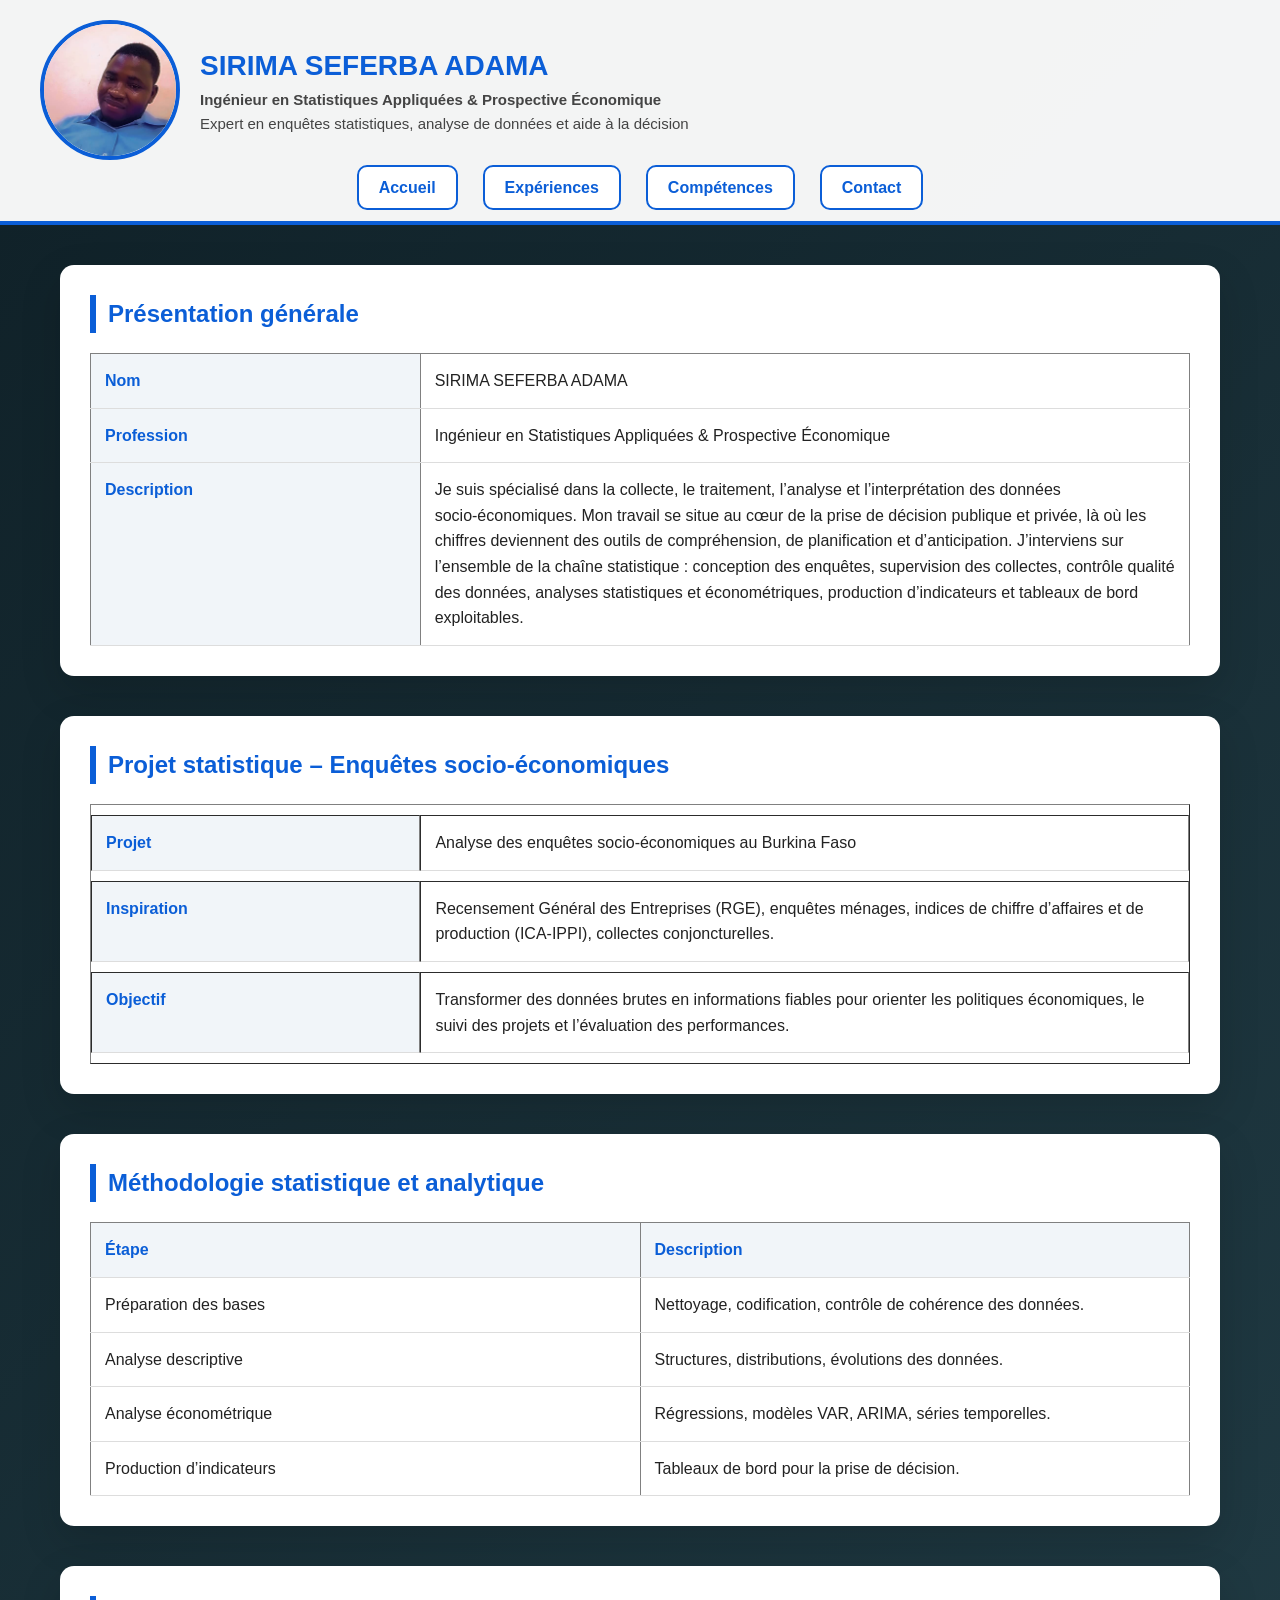
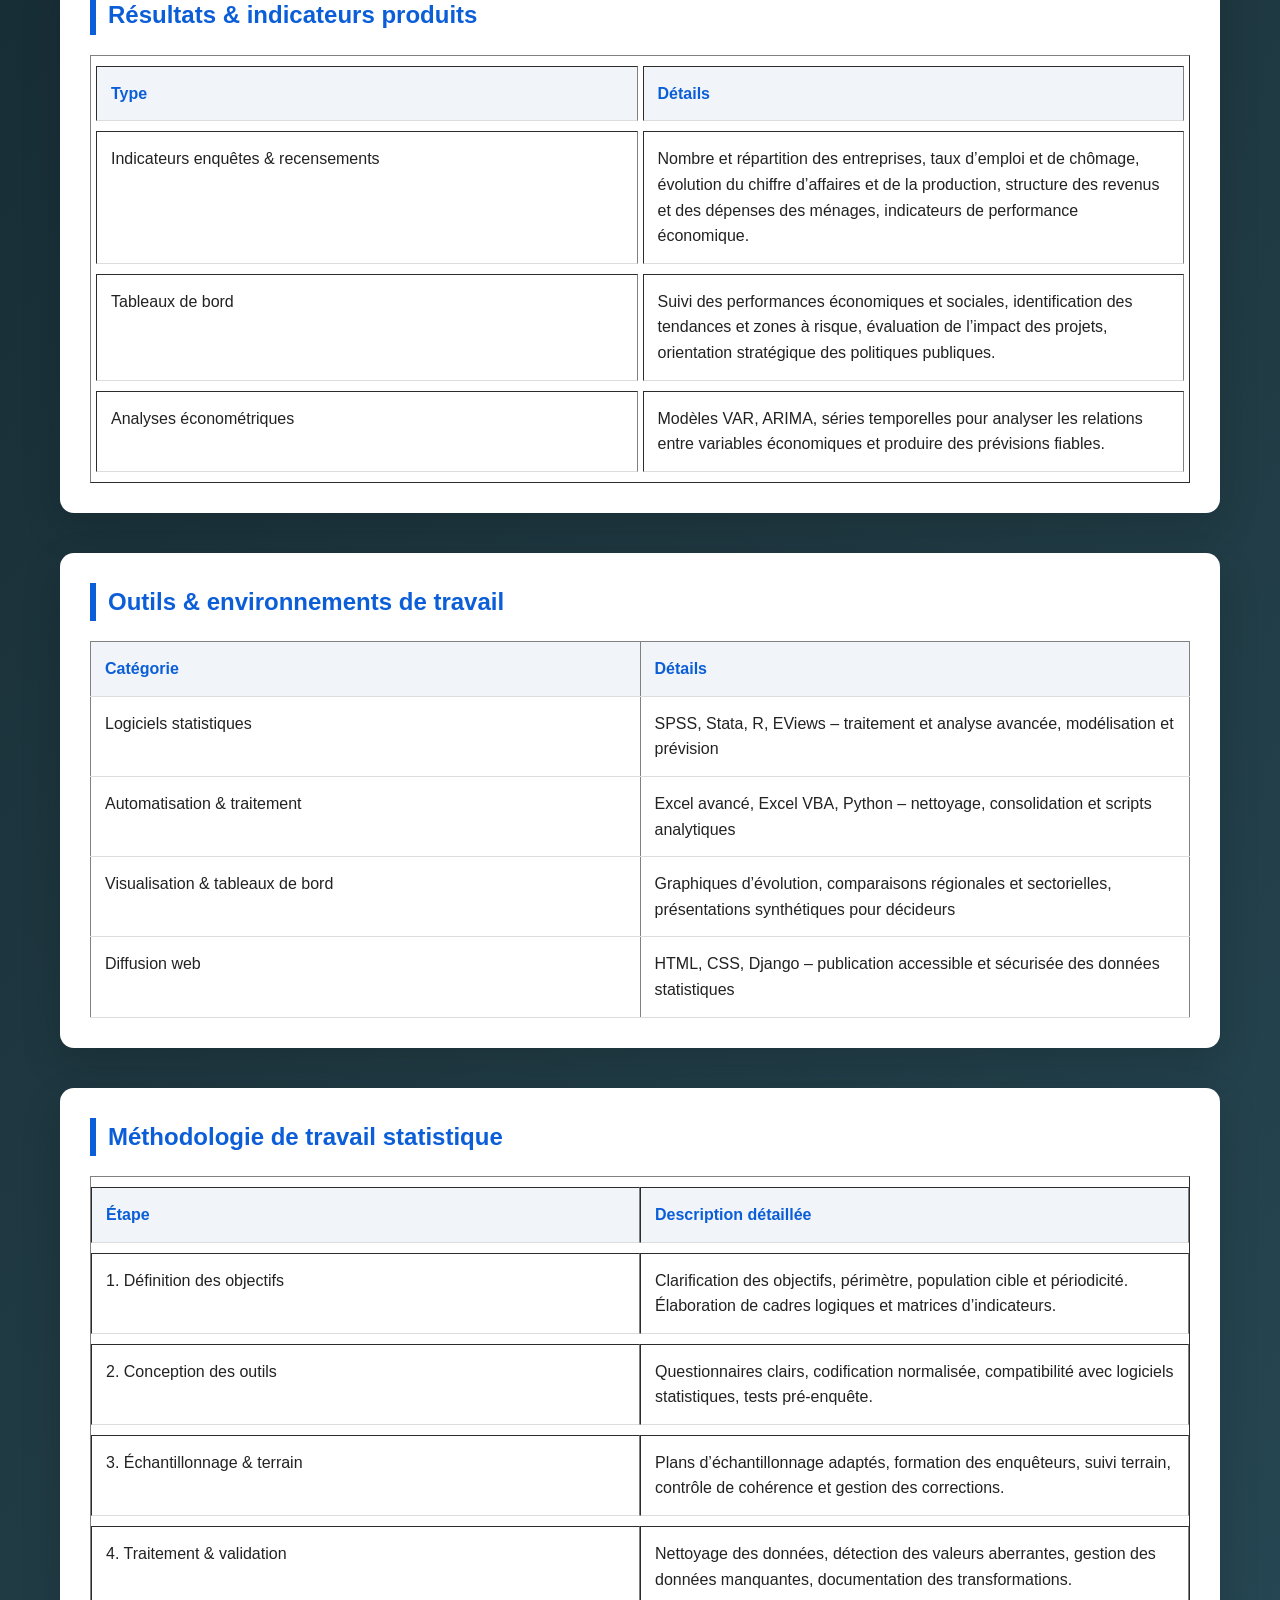
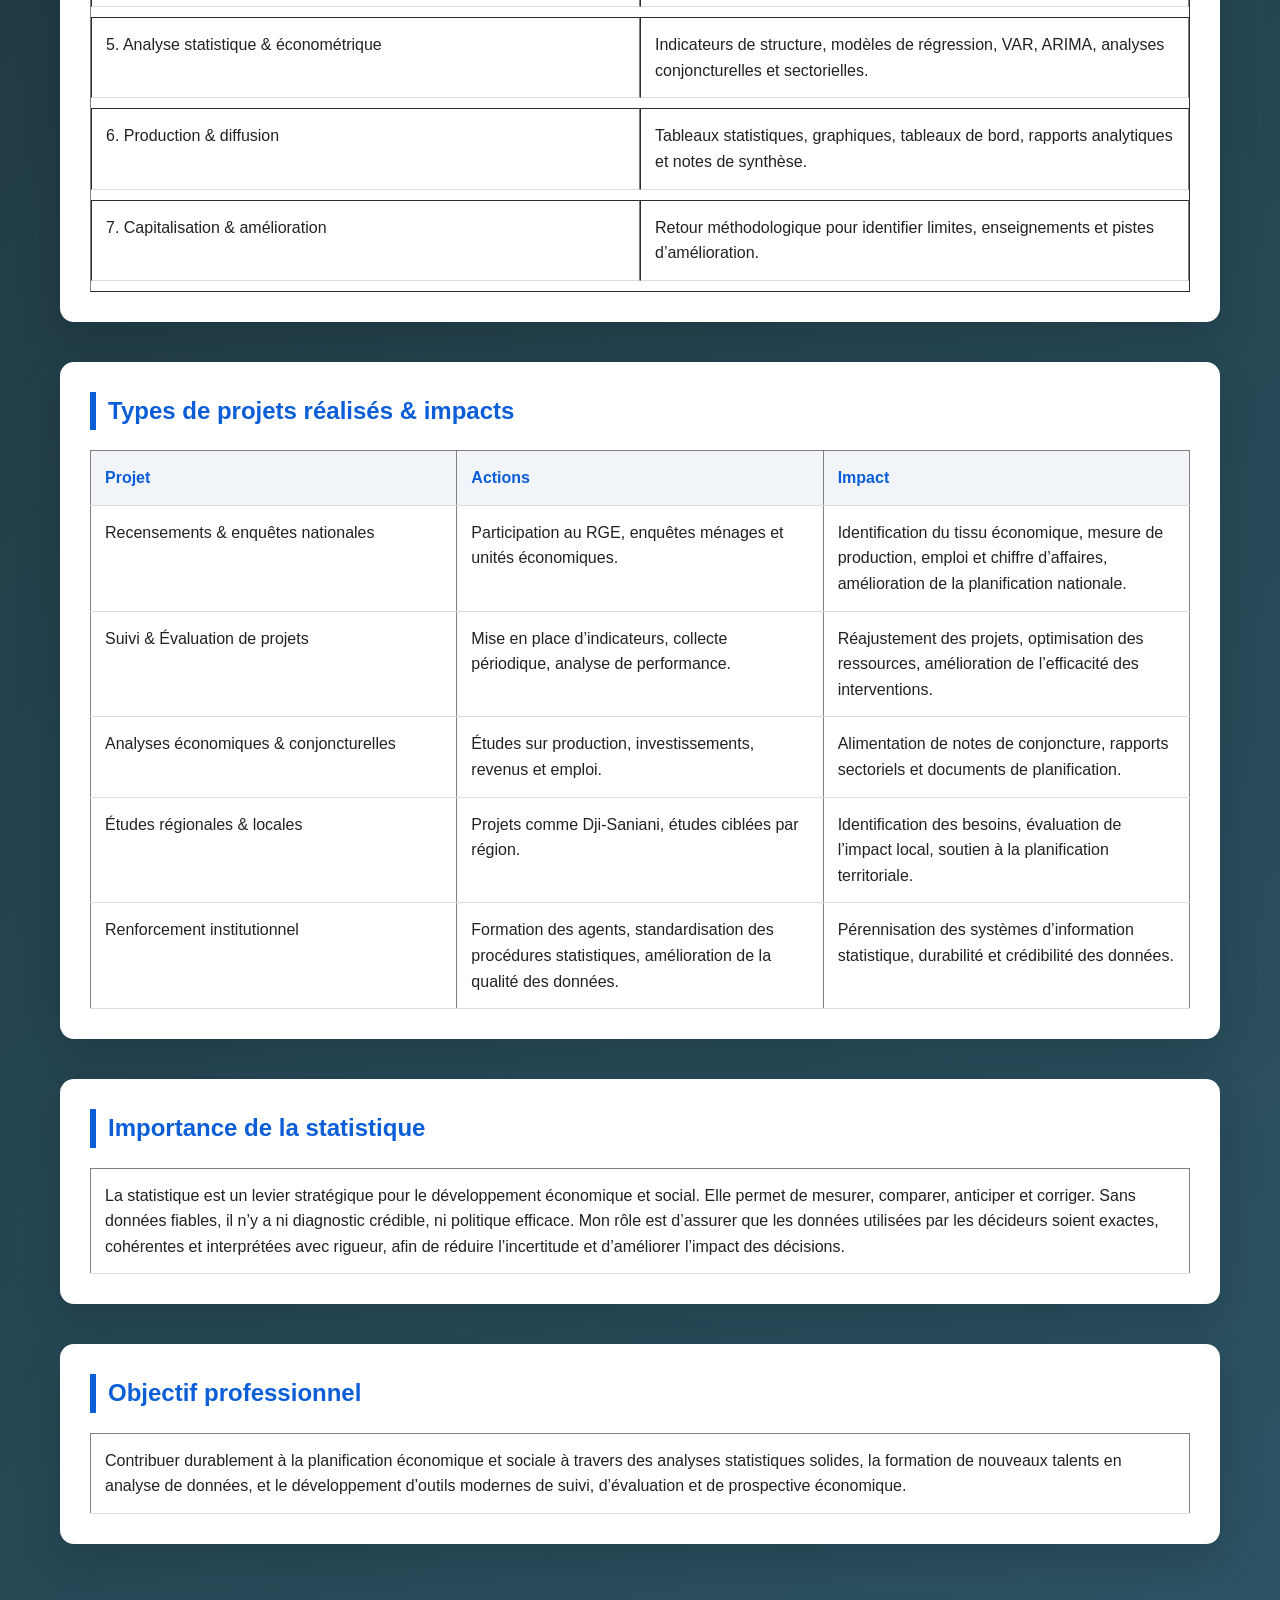
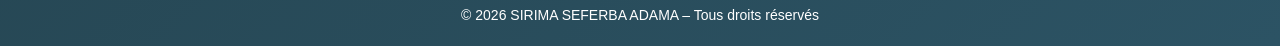
<file: index.html>
<!DOCTYPE html>
<html lang="fr">
<head>
    <meta charset="UTF-8">
    <meta name="viewport" content="width=device-width, initial-scale=1.0">
    <meta name="description" content="Site professionnel de SIRIMA SEFERBA ADAMA – Ingénieur en Statistiques Appliquées et Prospective Économique. Analyse de données, enquêtes socio-économiques, aide à la décision.">
    <title>Accueil – SIRIMA SEFERBA ADAMA</title>
    <link rel="stylesheet" href="css/paix.css">
</head>
<body>

<!-- ================= HEADER ================= -->
<header class="header">
    <div class="identity">
        <img src="image/IMG-20240722-WA0490.jpg" alt="Photo SIRIMA SEFERBA ADAMA" class="photo">
        <div>
            <h1>SIRIMA SEFERBA ADAMA</h1>
            <p><strong>Ingénieur en Statistiques Appliquées & Prospective Économique</strong></p>
            <p>Expert en enquêtes statistiques, analyse de données et aide à la décision</p>
        </div>
    </div>
    <nav>
        <ul>
         <li><a href="index.html">Accueil</a></li>
            <li><a href="mon_cv/adma.html">Expériences</a></li>
            <li><a href="mon_cv/sirima.html">Compétences</a></li>
            <li><a href="mon_cv/loi.html">Contact</a></li>
        </ul>
    </nav>
</header>

<!-- ================= CONTENU PRINCIPAL ================= -->
<main class="container">

    <!-- ================= SECTION 1 : PRÉSENTATION GÉNÉRALE ================= -->
    <section class="section">
        <h2>Présentation générale</h2>
        <table border="1" cellspacing="0" cellpadding="8" style="width:100%; border-collapse: collapse;">
            <tr>
                <th>Nom</th>
                <td>SIRIMA SEFERBA ADAMA</td>
            </tr>
            <tr>
                <th>Profession</th>
                <td>Ingénieur en Statistiques Appliquées & Prospective Économique</td>
            </tr>
            <tr>
                <th>Description</th>
                <td>
                    Je suis spécialisé dans la collecte, le traitement, l’analyse et l’interprétation
                    des données socio-économiques. Mon travail se situe au cœur de la prise
                    de décision publique et privée, là où les chiffres deviennent des outils de compréhension,
                    de planification et d’anticipation. J’interviens sur l’ensemble de la chaîne statistique :
                    conception des enquêtes, supervision des collectes, contrôle qualité des données,
                    analyses statistiques et économétriques, production d’indicateurs et tableaux de bord exploitables.
                </td>
            </tr>
        </table>
    </section>

    <!-- ================= SECTION 2 : PROJET STATISTIQUE ================= -->
    <section class="section">
        <h2>Projet statistique – Enquêtes socio-économiques</h2>
        <table border="1" cellspacing="0" cellpadding="10" style="width:100%; border-collapse: separate; border-spacing: 0 10px;">
            <tr>
                <th>Projet</th>
                <td>Analyse des enquêtes socio-économiques au Burkina Faso</td>
            </tr>
            <tr>
                <th>Inspiration</th>
                <td>
                    Recensement Général des Entreprises (RGE), enquêtes ménages, indices de chiffre d’affaires et de production (ICA-IPPI), collectes conjoncturelles.
                </td>
            </tr>
            <tr>
                <th>Objectif</th>
                <td>
                    Transformer des données brutes en informations fiables pour orienter les politiques économiques,
                    le suivi des projets et l’évaluation des performances.
                </td>
            </tr>
        </table>
    </section>

    <!-- ================= SECTION 3 : MÉTHODOLOGIE ================= -->
    <section class="section">
        <h2>Méthodologie statistique et analytique</h2>
        <table border="1" cellspacing="0" cellpadding="5" style="width:100%; border-collapse: collapse;">
            <tr>
                <th>Étape</th>
                <th>Description</th>
            </tr>
            <tr>
                <td>Préparation des bases</td>
                <td>Nettoyage, codification, contrôle de cohérence des données.</td>
            </tr>
            <tr>
                <td>Analyse descriptive</td>
                <td>Structures, distributions, évolutions des données.</td>
            </tr>
            <tr>
                <td>Analyse économétrique</td>
                <td>Régressions, modèles VAR, ARIMA, séries temporelles.</td>
            </tr>
            <tr>
                <td>Production d’indicateurs</td>
                <td>Tableaux de bord pour la prise de décision.</td>
            </tr>
        </table>
    </section>

    <!-- ================= SECTION 4 : RÉSULTATS & INDICATEURS ================= -->
    <section class="section">
        <h2>Résultats & indicateurs produits</h2>
        <table border="1" cellspacing="0" cellpadding="8" style="width:100%; border-collapse: separate; border-spacing: 5px 10px;">
            <tr>
                <th>Type</th>
                <th>Détails</th>
            </tr>
            <tr>
                <td>Indicateurs enquêtes & recensements</td>
                <td>
                    Nombre et répartition des entreprises, taux d’emploi et de chômage, évolution du chiffre d’affaires et de la production, structure des revenus et des dépenses des ménages, indicateurs de performance économique.
                </td>
            </tr>
            <tr>
                <td>Tableaux de bord</td>
                <td>
                    Suivi des performances économiques et sociales, identification des tendances et zones à risque, évaluation de l’impact des projets, orientation stratégique des politiques publiques.
                </td>
            </tr>
            <tr>
                <td>Analyses économétriques</td>
                <td>
                    Modèles VAR, ARIMA, séries temporelles pour analyser les relations entre variables économiques et produire des prévisions fiables.
                </td>
            </tr>
        </table>
    </section>

    <!-- ================= SECTION 5 : OUTILS & ENVIRONNEMENTS ================= -->
    <section class="section">
        <h2>Outils & environnements de travail</h2>
        <table border="1" cellspacing="0" cellpadding="10" style="width:100%; border-collapse: collapse;">
            <tr>
                <th>Catégorie</th>
                <th>Détails</th>
            </tr>
            <tr>
                <td>Logiciels statistiques</td>
                <td>SPSS, Stata, R, EViews – traitement et analyse avancée, modélisation et prévision</td>
            </tr>
            <tr>
                <td>Automatisation & traitement</td>
                <td>Excel avancé, Excel VBA, Python – nettoyage, consolidation et scripts analytiques</td>
            </tr>
            <tr>
                <td>Visualisation & tableaux de bord</td>
                <td>Graphiques d’évolution, comparaisons régionales et sectorielles, présentations synthétiques pour décideurs</td>
            </tr>
            <tr>
                <td>Diffusion web</td>
                <td>HTML, CSS, Django – publication accessible et sécurisée des données statistiques</td>
            </tr>
        </table>
    </section>

    <!-- ================= SECTION 6 : MÉTHODOLOGIE DE TRAVAIL ================= -->
    <section class="section">
        <h2>Méthodologie de travail statistique</h2>
        <table border="1" cellspacing="0" cellpadding="5" style="width:100%; border-collapse: separate; border-spacing: 0 10px;">
            <tr>
                <th>Étape</th>
                <th>Description détaillée</th>
            </tr>
            <tr>
                <td>1. Définition des objectifs</td>
                <td>Clarification des objectifs, périmètre, population cible et périodicité. Élaboration de cadres logiques et matrices d’indicateurs.</td>
            </tr>
            <tr>
                <td>2. Conception des outils</td>
                <td>Questionnaires clairs, codification normalisée, compatibilité avec logiciels statistiques, tests pré-enquête.</td>
            </tr>
            <tr>
                <td>3. Échantillonnage & terrain</td>
                <td>Plans d’échantillonnage adaptés, formation des enquêteurs, suivi terrain, contrôle de cohérence et gestion des corrections.</td>
            </tr>
            <tr>
                <td>4. Traitement & validation</td>
                <td>Nettoyage des données, détection des valeurs aberrantes, gestion des données manquantes, documentation des transformations.</td>
            </tr>
            <tr>
                <td>5. Analyse statistique & économétrique</td>
                <td>Indicateurs de structure, modèles de régression, VAR, ARIMA, analyses conjoncturelles et sectorielles.</td>
            </tr>
            <tr>
                <td>6. Production & diffusion</td>
                <td>Tableaux statistiques, graphiques, tableaux de bord, rapports analytiques et notes de synthèse.</td>
            </tr>
            <tr>
                <td>7. Capitalisation & amélioration</td>
                <td>Retour méthodologique pour identifier limites, enseignements et pistes d’amélioration.</td>
            </tr>
        </table>
    </section>

    <!-- ================= SECTION 7 : TYPES DE PROJETS & IMPACT ================= -->
    <section class="section">
        <h2>Types de projets réalisés & impacts</h2>
        <table border="1" cellspacing="0" cellpadding="8" style="width:100%; border-collapse: collapse;">
            <tr>
                <th>Projet</th>
                <th>Actions</th>
                <th>Impact</th>
            </tr>
            <tr>
                <td>Recensements & enquêtes nationales</td>
                <td>Participation au RGE, enquêtes ménages et unités économiques.</td>
                <td>Identification du tissu économique, mesure de production, emploi et chiffre d’affaires, amélioration de la planification nationale.</td>
            </tr>
            <tr>
                <td>Suivi & Évaluation de projets</td>
                <td>Mise en place d’indicateurs, collecte périodique, analyse de performance.</td>
                <td>Réajustement des projets, optimisation des ressources, amélioration de l’efficacité des interventions.</td>
            </tr>
            <tr>
                <td>Analyses économiques & conjoncturelles</td>
                <td>Études sur production, investissements, revenus et emploi.</td>
                <td>Alimentation de notes de conjoncture, rapports sectoriels et documents de planification.</td>
            </tr>
            <tr>
                <td>Études régionales & locales</td>
                <td>Projets comme Dji-Saniani, études ciblées par région.</td>
                <td>Identification des besoins, évaluation de l’impact local, soutien à la planification territoriale.</td>
            </tr>
            <tr>
                <td>Renforcement institutionnel</td>
                <td>Formation des agents, standardisation des procédures statistiques, amélioration de la qualité des données.</td>
                <td>Pérennisation des systèmes d’information statistique, durabilité et crédibilité des données.</td>
            </tr>
        </table>
    </section>

    <!-- ================= SECTION 8 : IMPORTANCE ================= -->
    <section class="section">
        <h2>Importance de la statistique</h2>
        <table border="1" cellspacing="0" cellpadding="10" style="width:100%; border-collapse: collapse;">
            <tr>
                <td>
                    La statistique est un levier stratégique pour le développement économique et social.
                    Elle permet de mesurer, comparer, anticiper et corriger.
                    Sans données fiables, il n’y a ni diagnostic crédible, ni politique efficace.
                    Mon rôle est d’assurer que les données utilisées par les décideurs
                    soient exactes, cohérentes et interprétées avec rigueur,
                    afin de réduire l’incertitude et d’améliorer l’impact des décisions.
                </td>
            </tr>
        </table>
    </section>

    <!-- ================= SECTION 9 : OBJECTIF PROFESSIONNEL ================= -->
    <section class="section">
        <h2>Objectif professionnel</h2>
        <table border="1" cellspacing="0" cellpadding="10" style="width:100%; border-collapse: collapse;">
            <tr>
                <td>
                    Contribuer durablement à la planification économique et sociale
                    à travers des analyses statistiques solides,
                    la formation de nouveaux talents en analyse de données,
                    et le développement d’outils modernes de suivi,
                    d’évaluation et de prospective économique.
                </td>
            </tr>
        </table>
    </section>

</main>

<!-- ================= FOOTER ================= -->
<footer>
    <p>© 2026 SIRIMA SEFERBA ADAMA – Tous droits réservés</p>
</footer>

</body>
</html>
</file>
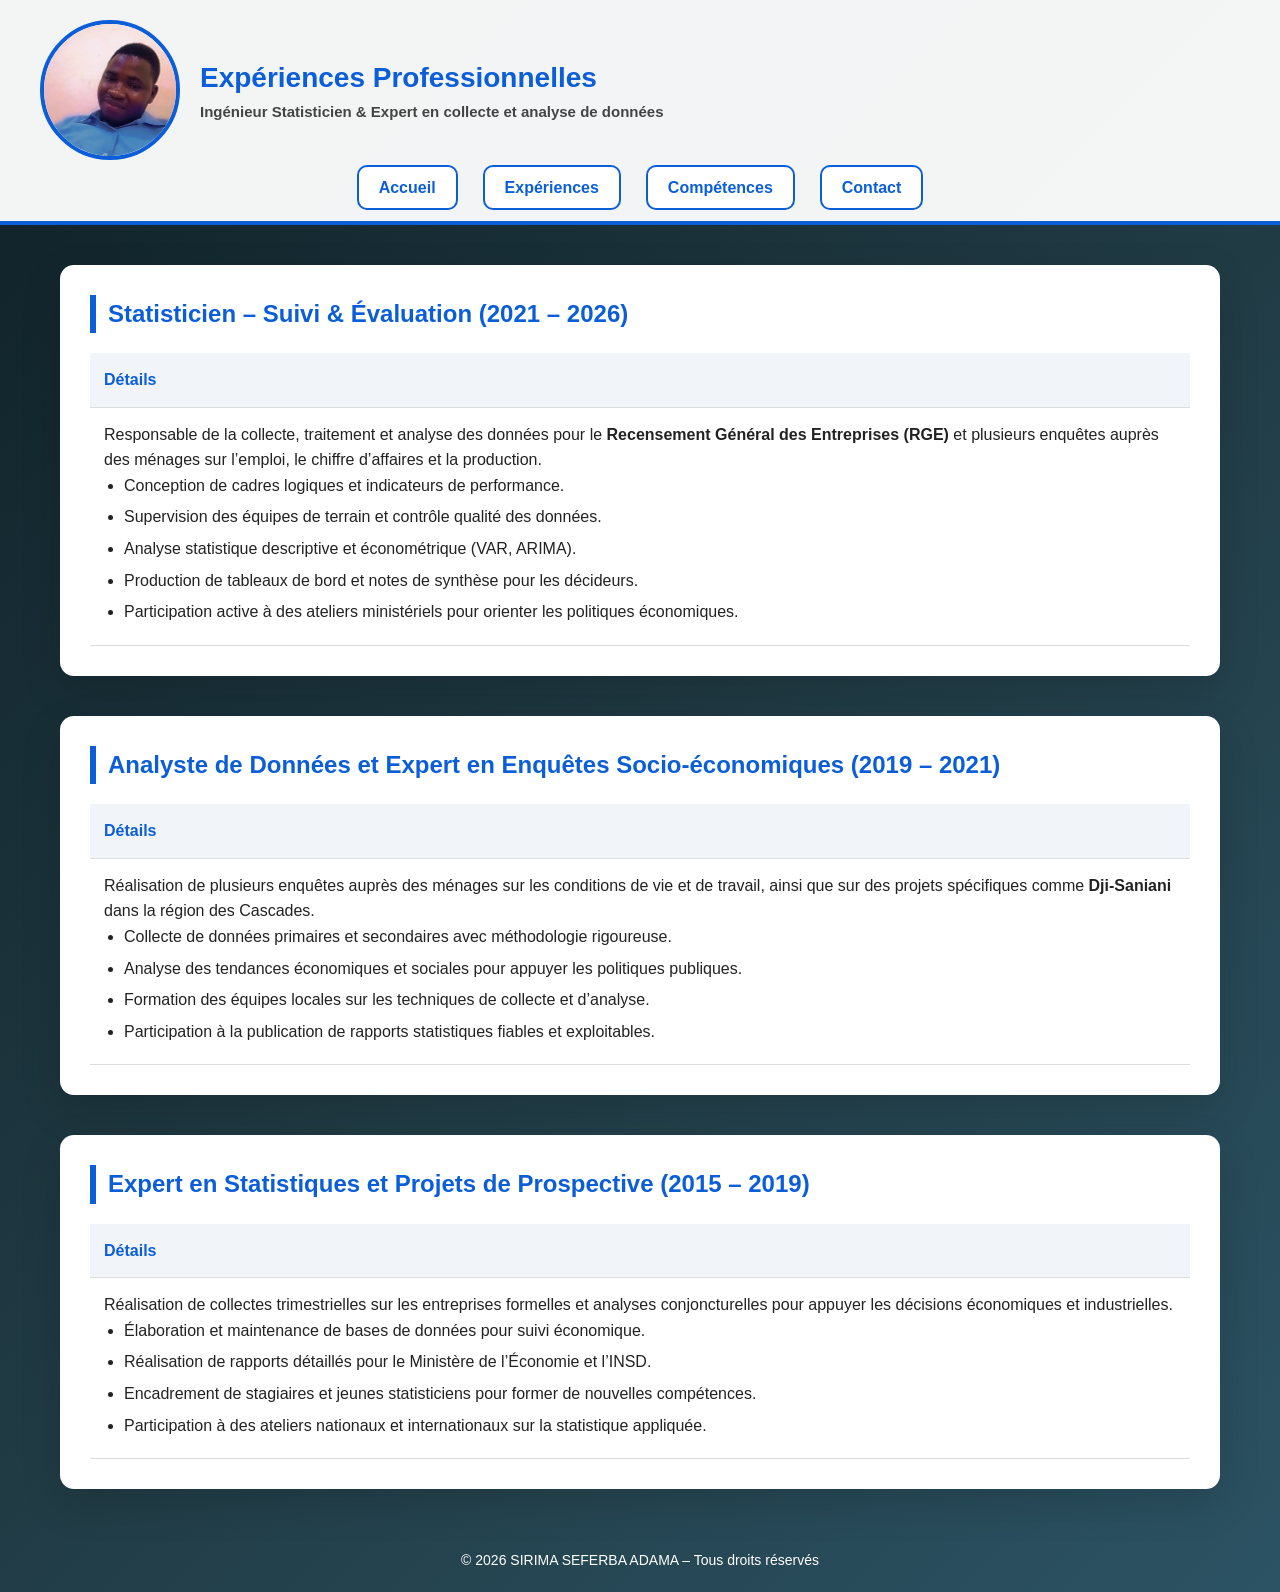
<file: mon_cv/adma.html>
<!DOCTYPE html>
<html lang="fr">
<head>
    <meta charset="UTF-8">
    <meta name="viewport" content="width=device-width, initial-scale=1.0">
    <meta name="description" content="Expériences professionnelles détaillées de SIRIMA SEFERBA ADAMA – Ingénieur en Statistiques Appliquées et Prospective Économique.">
    <title>Expériences – CV SIRIMA SEFERBA ADAMA</title>
    <link rel="stylesheet" href="../css/paix.css">
</head>
<body>

<!-- ================= HEADER ================= -->
<header class="header">
    <div class="identity">
        <img src="../image/IMG-20240722-WA0490.jpg" alt="Photo SIRIMA SEFERBA ADAMA" class="photo">
        <div>
            <h1>Expériences Professionnelles</h1>
            <p><strong>Ingénieur Statisticien & Expert en collecte et analyse de données</strong></p>
        </div>
    </div>
    <nav>
        <ul>
            <li><a href="../index.html">Accueil</a></li>
            <li><a href="adma.html">Expériences</a></li>
            <li><a href="sirima.html">Compétences</a></li>
            <li><a href="loi.html">Contact</a></li>
        </ul>
    </nav>
</header>

<!-- ================= MAIN CONTENT ================= -->
<main class="container">

    <!-- ================= EXPÉRIENCE 1 ================= -->
    <section class="experience">
        <h2>Statisticien – Suivi & Évaluation (2021 – 2026)</h2>
        <table>
            <tr>
                <th>Détails</th>
            </tr>
            <tr>
                <td>
                    Responsable de la collecte, traitement et analyse des données pour le <strong>Recensement Général des Entreprises (RGE)</strong> et plusieurs enquêtes auprès des ménages sur l’emploi, le chiffre d’affaires et la production.
                    <ul>
                        <li>Conception de cadres logiques et indicateurs de performance.</li>
                        <li>Supervision des équipes de terrain et contrôle qualité des données.</li>
                        <li>Analyse statistique descriptive et économétrique (VAR, ARIMA).</li>
                        <li>Production de tableaux de bord et notes de synthèse pour les décideurs.</li>
                        <li>Participation active à des ateliers ministériels pour orienter les politiques économiques.</li>
                    </ul>
                </td>
            </tr>
        </table>
    </section>

    <!-- ================= EXPÉRIENCE 2 ================= -->
    <section class="experience">
        <h2>Analyste de Données et Expert en Enquêtes Socio-économiques (2019 – 2021)</h2>
        <table>
            <tr>
                <th>Détails</th>
            </tr>
            <tr>
                <td>
                    Réalisation de plusieurs enquêtes auprès des ménages sur les conditions de vie et de travail, ainsi que sur des projets spécifiques comme <strong>Dji-Saniani</strong> dans la région des Cascades.
                    <ul>
                        <li>Collecte de données primaires et secondaires avec méthodologie rigoureuse.</li>
                        <li>Analyse des tendances économiques et sociales pour appuyer les politiques publiques.</li>
                        <li>Formation des équipes locales sur les techniques de collecte et d’analyse.</li>
                        <li>Participation à la publication de rapports statistiques fiables et exploitables.</li>
                    </ul>
                </td>
            </tr>
        </table>
    </section>

    <!-- ================= EXPÉRIENCE 3 ================= -->
    <section class="experience">
        <h2>Expert en Statistiques et Projets de Prospective (2015 – 2019)</h2>
        <table>
            <tr>
                <th>Détails</th>
            </tr>
            <tr>
                <td>
                    Réalisation de collectes trimestrielles sur les entreprises formelles et analyses conjoncturelles pour appuyer les décisions économiques et industrielles.
                    <ul>
                        <li>Élaboration et maintenance de bases de données pour suivi économique.</li>
                        <li>Réalisation de rapports détaillés pour le Ministère de l’Économie et l’INSD.</li>
                        <li>Encadrement de stagiaires et jeunes statisticiens pour former de nouvelles compétences.</li>
                        <li>Participation à des ateliers nationaux et internationaux sur la statistique appliquée.</li>
                    </ul>
                </td>
            </tr>
        </table>
    </section>

</main>

<!-- ================= FOOTER ================= -->
<footer>
    <p>© 2026 SIRIMA SEFERBA ADAMA – Tous droits réservés</p>
</footer>

</body>
</html>
</file>
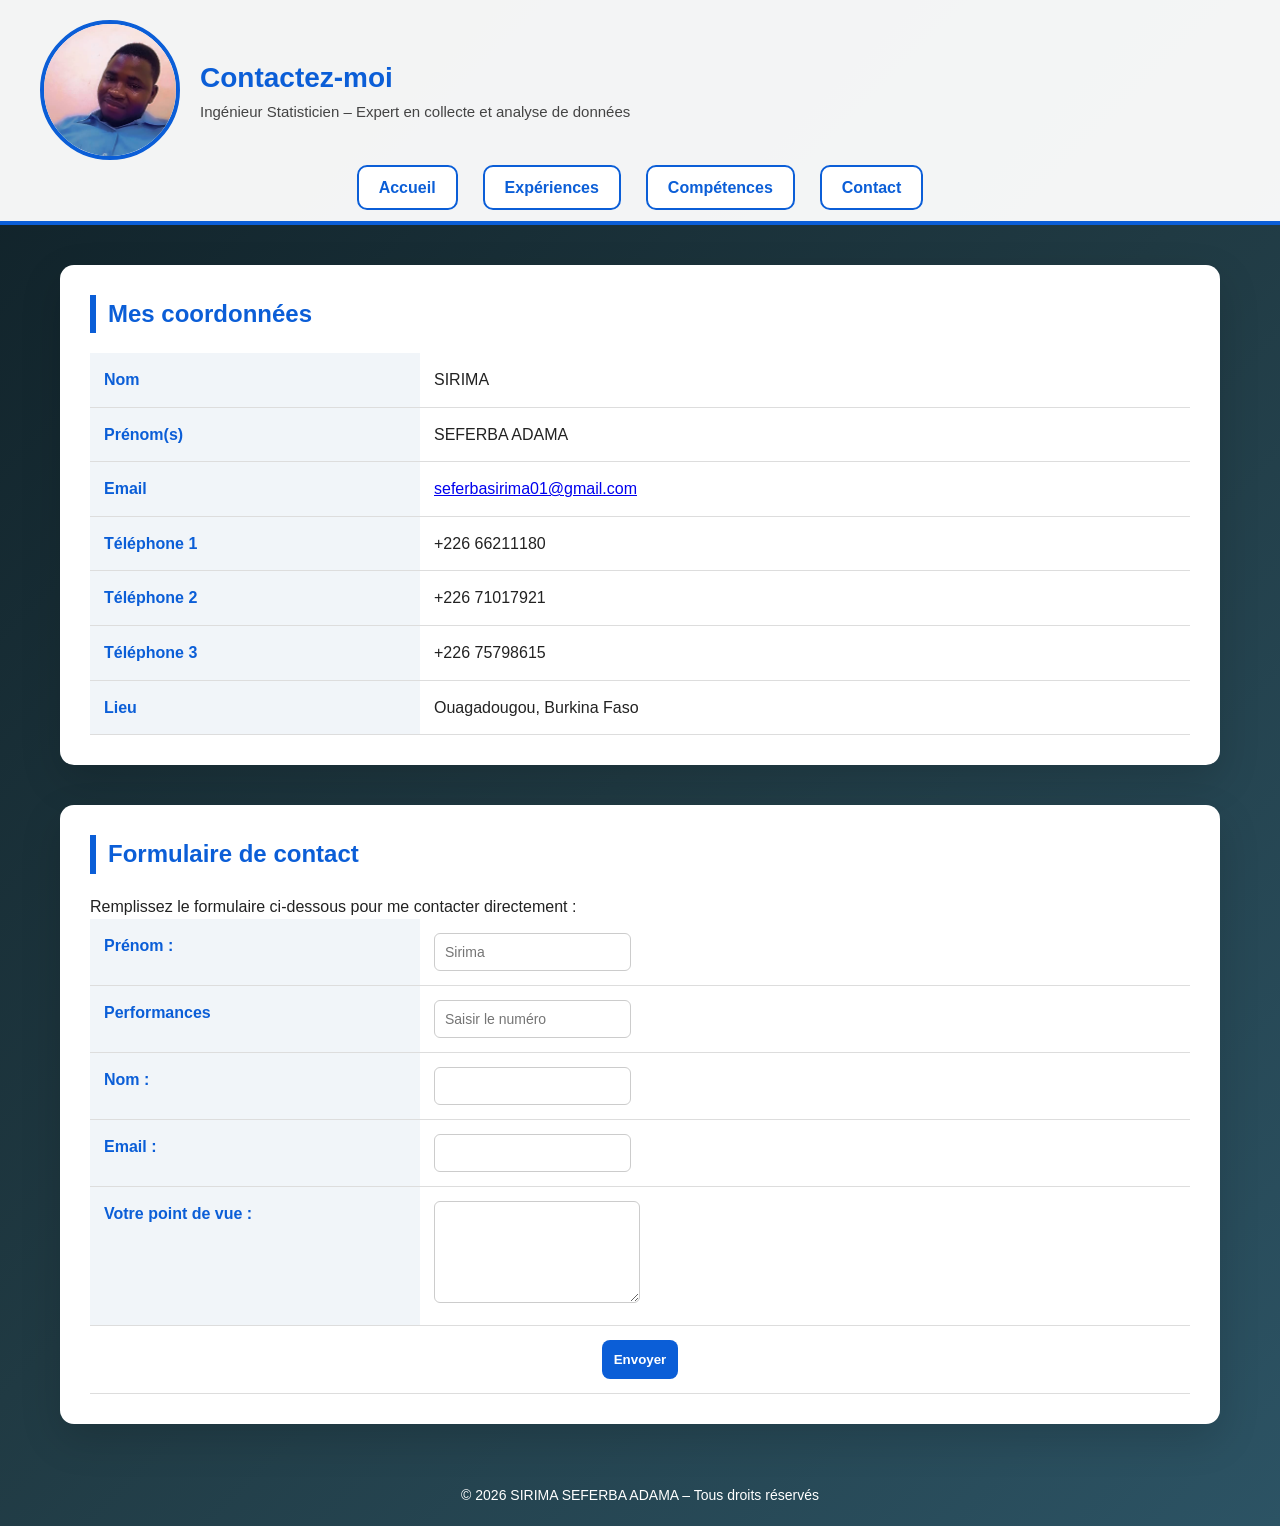
<file: mon_cv/loi.html>
<!DOCTYPE html>
<html lang="fr">
<head>
    <meta charset="UTF-8">
    <meta name="viewport" content="width=device-width, initial-scale=1.0">
    <meta name="description" content="Page de contact de SIRIMA SEFERBA ADAMA - Ingénieur Statisticien.">
    <title>Contact – SIRIMA SEFERBA ADAMA</title>
<link rel="stylesheet" href="../css/paix.css">
</head>
<body>

<!-- ================= HEADER ================= -->
<header class="header">
    <div class="identity">
        <img src="../image/IMG-20240722-WA0490.jpg" alt="Photo SIRIMA SEFERBA ADAMA" class="photo">
        <div>
            <h1>Contactez-moi</h1>
            <p>Ingénieur Statisticien – Expert en collecte et analyse de données</p>
        </div>
    </div>

    <!-- Navigation commune -->
    <nav>
        <ul>
            <li><a href="../index.html">Accueil</a></li>
            <li><a href="adma.html">Expériences</a></li>
            <li><a href="sirima.html">Compétences</a></li>
            <li><a href="loi.html">Contact</a></li>
        </ul>
    </nav>
</header>

<!-- ================= MAIN CONTENT ================= -->
<main class="container">

    <!-- ================= SECTION 1 : INFORMATIONS ================= -->
    <section class="contact-info">
        <h2>Mes coordonnées</h2>
        <table>
            <tr>
                <th>Nom</th>
                <td>SIRIMA</td>
            </tr>
            <tr>
                <th>Prénom(s)</th>
                <td>SEFERBA ADAMA</td>
            </tr>
            <tr>
                <th>Email</th>
                <td><a href="mailto:seferbasirima01@gmail.com">seferbasirima01@gmail.com</a></td>
            </tr>
            <tr>
                <th>Téléphone 1</th>
                <td>+226 66211180</td>
            </tr>
            <tr>
                <th>Téléphone 2</th>
                <td>+226 71017921</td>
            </tr>
            <tr>
                <th>Téléphone 3</th>
                <td>+226 75798615</td>
            </tr>
            <tr>
                <th>Lieu</th>
                <td>Ouagadougou, Burkina Faso</td>
            </tr>
        </table>
    </section>

    <!-- ================= SECTION 2 : FORMULAIRE ================= -->
    <section class="contact-form">
        <h2>Formulaire de contact</h2>
        <p>Remplissez le formulaire ci-dessous pour me contacter directement :</p>
        <form action="submit_form" method="post">
            <table>
                <tr>
                    <th><label for="prenom">Prénom :</label></th>
                    <td><input type="text" id="prenom" name="prenom" placeholder="Sirima" required></td>
                </tr>
                <tr>
                    <th> <label for="performances"> Performances</label></th>
                    <td><input type="number" id="number" name="Numero" placeholder="Saisir le numéro"></td>
                </tr>
                <tr>
                    <th><label for="nom">Nom :</label></th>
                    <td><input type="text" id="nom" name="nom" required></td>
                </tr>
                <tr>
                    <th><label for="email">Email :</label></th>
                    <td><input type="email" id="email" name="email" required></td>
                </tr>
                <tr>
                    <th><label for="message">Votre point de vue :</label></th>
                    <td><textarea id="message" name="message" rows="5" required></textarea></td>
                </tr>
                <tr>
                    <td colspan="2" style="text-align:center;">
                        <button type="submit">Envoyer</button>
                    </td>
                </tr>
            </table>
        </form>
    </section>

</main>

<!-- ================= FOOTER ================= -->
<footer>
    <p>© 2026 SIRIMA SEFERBA ADAMA – Tous droits réservés</p>
</footer>

</body>
</html>
</file>
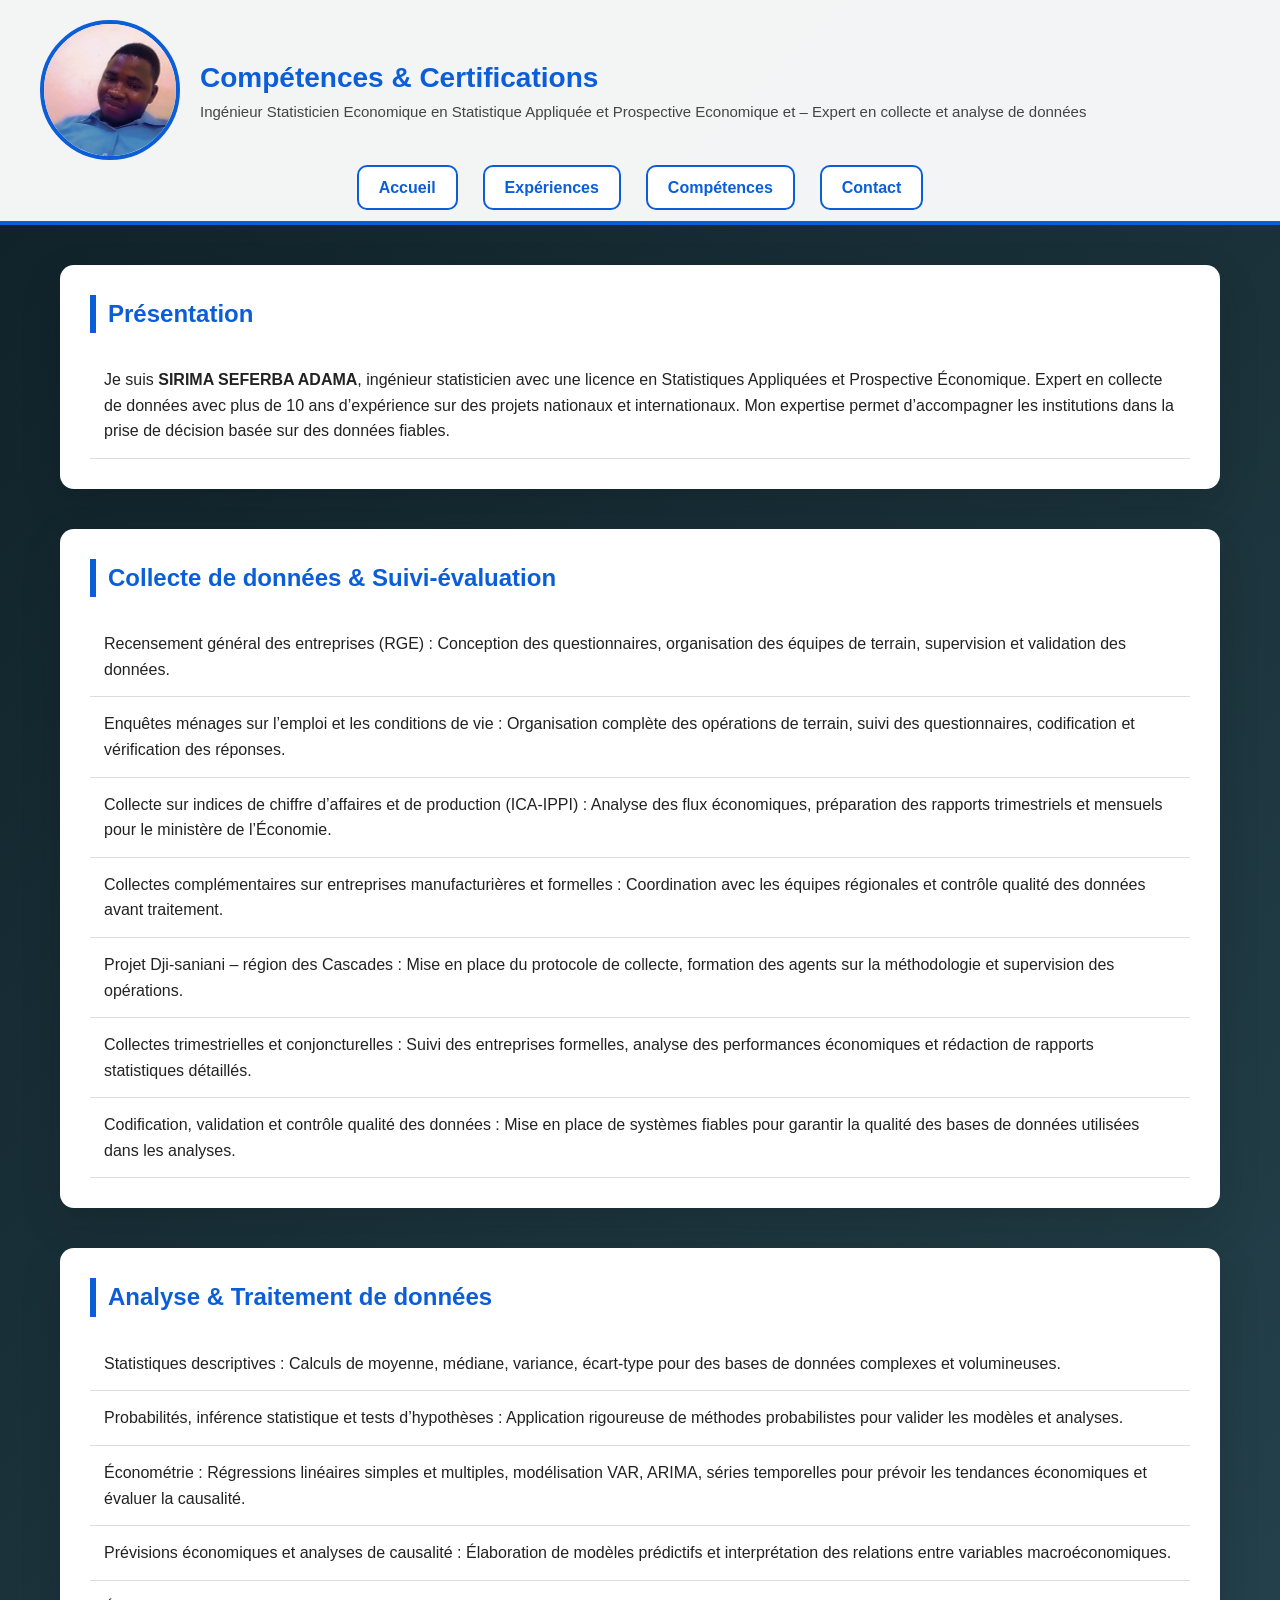
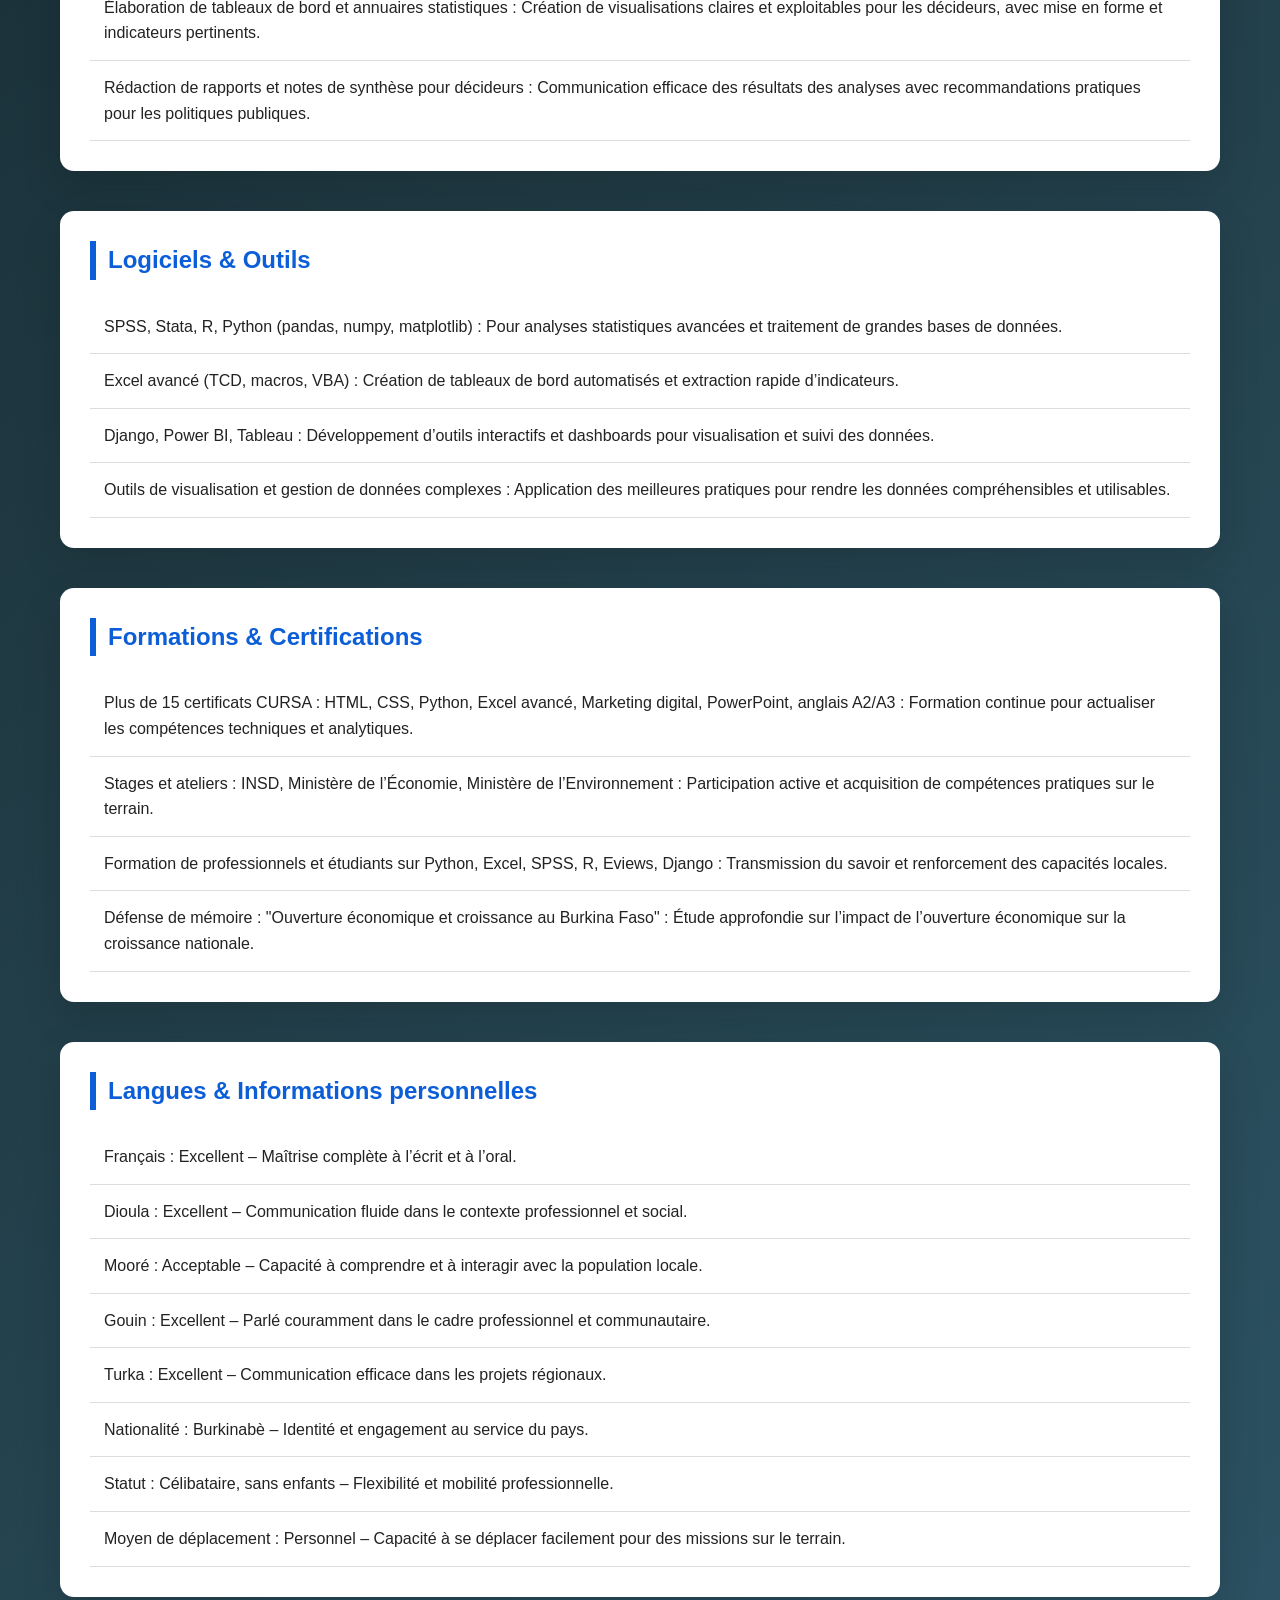
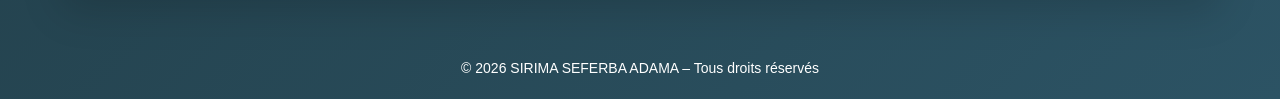
<file: mon_cv/sirima.html>
<!DOCTYPE html> 
<html lang="fr">
<head>
    <meta charset="UTF-8">
    <meta name="viewport" content="width=device-width, initial-scale=1.0">
    <meta name="description" content="Compétences et certifications de SIRIMA SEFERBA ADAMA – Expert en statistiques appliquées et prospective économique.">
    <title>Compétences & Certifications – SIRIMA SEFERBA ADAMA</title>
<link rel="stylesheet" href="../css/paix.css">
</head>
<body>

<!-- ================= HEADER ================= -->
<header class="header">
    <div class="identity">
        <img src="../image/IMG-20240722-WA0490.jpg" alt="Photo SIRIMA SEFERBA ADAMA" class="photo">
        <div>
            <h1>Compétences & Certifications</h1>
            <p>Ingénieur Statisticien  Economique en Statistique Appliquée et Prospective Economique et – Expert en collecte et analyse de données</p>
        </div>
    </div>

    <!-- Navigation commune -->
    <nav>
        <ul>
            <li><a href="../index.html">Accueil</a></li>
            <li><a href="adma.html">Expériences</a></li>
            <li><a href="sirima.html">Compétences</a></li>
            <li><a href="loi.html">Contact</a></li>
        </ul>
    </nav>
</header>

<!-- ================= MAIN CONTENT ================= -->
<main class="container">

    <!-- ================= SECTION 1 : Présentation ================= -->
    <section class="skills-presentation">
        <h2>Présentation</h2>
        <table>
            <tr>
                <td>
                    Je suis <strong>SIRIMA SEFERBA ADAMA</strong>, ingénieur statisticien avec une licence en Statistiques Appliquées et Prospective Économique. Expert en collecte de données avec plus de 10 ans d’expérience sur des projets nationaux et internationaux. Mon expertise permet d’accompagner les institutions dans la prise de décision basée sur des données fiables.
                </td>
            </tr>
        </table>
    </section>

    <!-- ================= SECTION 2 : Collecte de données & Suivi-évaluation ================= -->
    <section class="data-collection">
        <h2>Collecte de données & Suivi-évaluation</h2>
        <table>
            <tr><td>Recensement général des entreprises (RGE) : Conception des questionnaires, organisation des équipes de terrain, supervision et validation des données.</td></tr>
            <tr><td>Enquêtes ménages sur l’emploi et les conditions de vie : Organisation complète des opérations de terrain, suivi des questionnaires, codification et vérification des réponses.</td></tr>
            <tr><td>Collecte sur indices de chiffre d’affaires et de production (ICA-IPPI) : Analyse des flux économiques, préparation des rapports trimestriels et mensuels pour le ministère de l’Économie.</td></tr>
            <tr><td>Collectes complémentaires sur entreprises manufacturières et formelles : Coordination avec les équipes régionales et contrôle qualité des données avant traitement.</td></tr>
            <tr><td>Projet Dji-saniani – région des Cascades : Mise en place du protocole de collecte, formation des agents sur la méthodologie et supervision des opérations.</td></tr>
            <tr><td>Collectes trimestrielles et conjoncturelles : Suivi des entreprises formelles, analyse des performances économiques et rédaction de rapports statistiques détaillés.</td></tr>
            <tr><td>Codification, validation et contrôle qualité des données : Mise en place de systèmes fiables pour garantir la qualité des bases de données utilisées dans les analyses.</td></tr>
        </table>
    </section>

    <!-- ================= SECTION 3 : Analyse & Traitement de données ================= -->
    <section class="data-analysis">
        <h2>Analyse & Traitement de données</h2>
        <table>
            <tr><td>Statistiques descriptives : Calculs de moyenne, médiane, variance, écart-type pour des bases de données complexes et volumineuses.</td></tr>
            <tr><td>Probabilités, inférence statistique et tests d’hypothèses : Application rigoureuse de méthodes probabilistes pour valider les modèles et analyses.</td></tr>
            <tr><td>Économétrie : Régressions linéaires simples et multiples, modélisation VAR, ARIMA, séries temporelles pour prévoir les tendances économiques et évaluer la causalité.</td></tr>
            <tr><td>Prévisions économiques et analyses de causalité : Élaboration de modèles prédictifs et interprétation des relations entre variables macroéconomiques.</td></tr>
            <tr><td>Élaboration de tableaux de bord et annuaires statistiques : Création de visualisations claires et exploitables pour les décideurs, avec mise en forme et indicateurs pertinents.</td></tr>
            <tr><td>Rédaction de rapports et notes de synthèse pour décideurs : Communication efficace des résultats des analyses avec recommandations pratiques pour les politiques publiques.</td></tr>
        </table>
    </section>

    <!-- ================= SECTION 4 : Logiciels & Outils ================= -->
    <section class="tools">
        <h2>Logiciels & Outils</h2>
        <table>
            <tr><td>SPSS, Stata, R, Python (pandas, numpy, matplotlib) : Pour analyses statistiques avancées et traitement de grandes bases de données.</td></tr>
            <tr><td>Excel avancé (TCD, macros, VBA) : Création de tableaux de bord automatisés et extraction rapide d’indicateurs.</td></tr>
            <tr><td>Django, Power BI, Tableau : Développement d’outils interactifs et dashboards pour visualisation et suivi des données.</td></tr>
            <tr><td>Outils de visualisation et gestion de données complexes : Application des meilleures pratiques pour rendre les données compréhensibles et utilisables.</td></tr>
        </table>
    </section>

    <!-- ================= SECTION 5 : Formations & Certifications ================= -->
    <section class="certifications">
        <h2>Formations & Certifications</h2>
        <table>
            <tr><td>Plus de 15 certificats CURSA : HTML, CSS, Python, Excel avancé, Marketing digital, PowerPoint, anglais A2/A3 : Formation continue pour actualiser les compétences techniques et analytiques.</td></tr>
            <tr><td>Stages et ateliers : INSD, Ministère de l’Économie, Ministère de l’Environnement : Participation active et acquisition de compétences pratiques sur le terrain.</td></tr>
            <tr><td>Formation de professionnels et étudiants sur Python, Excel, SPSS, R, Eviews, Django : Transmission du savoir et renforcement des capacités locales.</td></tr>
            <tr><td>Défense de mémoire : "Ouverture économique et croissance au Burkina Faso" : Étude approfondie sur l’impact de l’ouverture économique sur la croissance nationale.</td></tr>
        </table>
    </section>

    <!-- ================= SECTION 6 : Langues & Informations personnelles ================= -->
    <section class="personal-info">
        <h2>Langues & Informations personnelles</h2>
        <table>
            <tr><td>Français : Excellent – Maîtrise complète à l’écrit et à l’oral.</td></tr>
            <tr><td>Dioula : Excellent – Communication fluide dans le contexte professionnel et social.</td></tr>
            <tr><td>Mooré : Acceptable – Capacité à comprendre et à interagir avec la population locale.</td></tr>
            <tr><td>Gouin : Excellent – Parlé couramment dans le cadre professionnel et communautaire.</td></tr>
            <tr><td>Turka : Excellent – Communication efficace dans les projets régionaux.</td></tr>
            <tr><td>Nationalité : Burkinabè – Identité et engagement au service du pays.</td></tr>
            <tr><td>Statut : Célibataire, sans enfants – Flexibilité et mobilité professionnelle.</td></tr>
            <tr><td>Moyen de déplacement : Personnel – Capacité à se déplacer facilement pour des missions sur le terrain.</td></tr>
        </table>
    </section>

</main>

<!-- ================= FOOTER ================= -->
<footer>
    <p>© 2026 SIRIMA SEFERBA ADAMA – Tous droits réservés</p>
</footer>

</body>
</html>
</file>
<file: css/paix.css>
/* ================= RESET DE BASE ================= */
* {
    margin: 0;
    padding: 0;
    box-sizing: border-box;
}

body {
    font-family: "Segoe UI", Arial, sans-serif;
    background: linear-gradient(135deg, #0f2027, #203a43, #2c5364);
    color: #222;
    line-height: 1.6;
}

/* ================= HEADER ================= */
.header {
    background: rgba(255, 255, 255, 0.95);
    padding: 20px 40px;
    border-bottom: 4px solid #0b5ed7;
}

.identity {
    display: flex;
    align-items: center;
    gap: 20px;
}

.photo {
    width: 140px;
    height: 140px;
    border-radius: 50%;
    object-fit: cover;
    border: 4px solid #0b5ed7;
}

.header h1 {
    font-size: 28px;
    color: #0b5ed7;
}

.header p {
    font-size: 15px;
    color: #444;
}

/* ================= NAVIGATION ================= */
nav ul {
    display: flex;
    justify-content: center;
    gap: 25px;
    list-style: none;
    margin-top: 15px;
}

nav ul li a:hover {
    background: #0b5ed7;
    color: #fff;
}
nav ul li a {
    text-decoration: none;
    font-weight: 600;
    color: #0b5ed7;

    padding: 12px 20px;
    border-radius: 10px;

    border: 2px solid #0b5ed7;
    background: white;

    transition: all 0.3s ease;
}

/* Effet hover */
nav ul li a:hover {
    background: #0b5ed7;
    color: #fff;
    transform: translateY(-3px);
    box-shadow: 0 8px 20px rgba(0,0,0,0.2);
}
/* ================= CONTENEUR PRINCIPAL ================= */
.container {
    max-width: 1200px;
    margin: 40px auto;
    padding: 0 20px;

    display: grid;
    grid-template-columns: 1fr;
    gap: 40px;
}

/* ================= SECTIONS ================= */
section {
    background: #ffffff;
    padding: 30px;
    border-radius: 14px;
    box-shadow: 0 15px 40px rgba(0,0,0,0.15);
}

section h2 {
    margin-bottom: 20px;
    color: #0b5ed7;
    font-size: 24px;
    border-left: 6px solid #0b5ed7;
    padding-left: 12px;
}

/* ================= TABLEAUX ================= */
table {
    width: 100%;
    border-collapse: collapse;
}

table th {
    text-align: left;
    width: 30%;
    padding: 14px;
    background: #f1f5f9;
    color: #0b5ed7;
    font-weight: 700;
    vertical-align: top;
    border-bottom: 1px solid #ddd;
}

table td {
    padding: 14px;
    background: #ffffff;
    border-bottom: 1px solid #ddd;
    vertical-align: top;
}

table ul {
    padding-left: 20px;
}

table ul li {
    margin-bottom: 6px;
}

/* ================= FORMULAIRES ================= */
form {
    display: grid;
    gap: 15px;
}

.form-group {
    display: flex;
    flex-direction: column;
}

label {
    font-weight: 600;
    margin-bottom: 6px;
}

input, textarea {
    padding: 10px;
    border-radius: 6px;
    border: 1px solid #ccc;
    font-size: 14px;
}

button {
    background: #0b5ed7;
    color: white;
    padding: 12px;
    border: none;
    border-radius: 8px;
    font-weight: bold;
    cursor: pointer;
    transition: 0.3s;
}

button:hover {
    background: #084298;
}

/* ================= FOOTER ================= */
footer {
    text-align: center;
    color: white;
    padding: 20px;
    margin-top: 40px;
    font-size: 14px;
}

/* ================= RESPONSIVE ================= */
@media (max-width: 768px) {
    .identity {
        flex-direction: column;
        text-align: center;
    }

    table th {
        width: 100%;
        display: block;
    }

    table td {
        display: block;
    }
}
</file>
